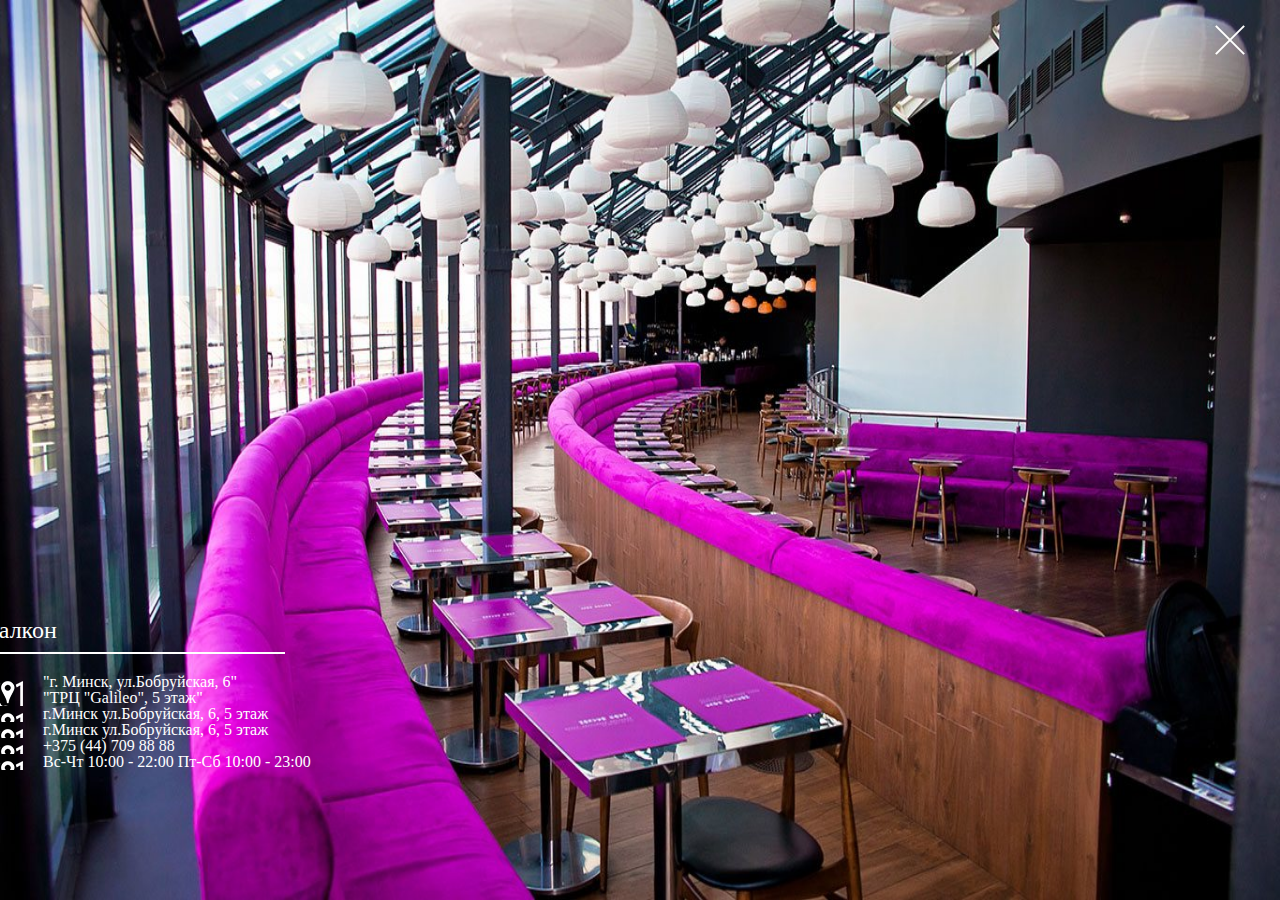
<file: balcony.html>
<!-- Сообщаем браузеру как стоит обрабатывать эту страницу -->
<!DOCTYPE html>
<!-- Оболочка документа, указываем язык содержимого -->
<html lang="ru">
	<!-- Заголовок страницы, контейнер для других важных данных (не отображается) -->
	<head>
		<!-- Заголовок страницы в браузере -->
		<title>Balcony</title>
		<!-- Адаптив -->
		<meta name="viewport" content="width=device-width">
		<!-- Подключаем CSS -->
		<link rel="stylesheet" href="css/style_balcony.css" />
		<!-- Кодировка страницы -->
		<meta charset="UTF-8">
		
	</head>
	<!-- Отображаемое тело страницы -->
	<body>
		<div class="info">
			<div class="container modal_desc"> 		
			<div class="items">
				<div class="row">
					<div class="modal_name">Балкон</div>
				</div>
				<div class="row">
					<div class="modal_adres">
						"г. Минск, ул.Бобруйская, 6"
						<br>
						"ТРЦ "Galileo", 5 этаж"
					</div>
					<div class="modal_adres">г.Минск ул.Бобруйская, 6, 5 этаж</div>
					<div class="modal_adres">г.Минск ул.Бобруйская, 6, 5 этаж</div>
					<div class="modal_phone">+375 (44) 709 88 88</div>
					<div class="modal_time">Вс-Чт 10:00 - 22:00 Пт-Сб 10:00 - 23:00</div>
				</div>
				<div class="row"></div>
			</div>
			</div>
		</div>
		<a class="esc" href="index.html"></a>
	</body>
</html>
</file>
<file: css/style_balcony.css>
/*Обнуление*/
*{padding:0;margin:0;border:0;}
*,*:before,*:after{-moz-box-sizing:border-box;-webkit-box-sizing:border-box;box-sizing:border-box;}
:focus,:active{outline:none;}
a:focus,a:active{outline:none;}
nav,footer,header,aside{display:block;}
html,body{height:100%;width:100%;font-size:100%;line-height:1;font-size:14px;-ms-text-size-adjust:100%;-moz-text-size-adjust:100%;-webkit-text-size-adjust:100%;}
input,button,textarea{font-family:inherit;}
input::-ms-clear{display:none;}
button{cursor:pointer;}
button::-moz-focus-inner{padding:0;border:0;}
a,a:visited{text-decoration:none;}
a:hover{text-decoration:none;}
ul li{list-style:none;}
img{vertical-align:top;}
h1,h2,h3,h4,h5,h6{font-size:inherit;font-weight:inherit;}
/*--------------------*/

.info{
    display: block;
    width: 100%;
    height: 100%;
    background: url('../img/balcon_main.jpg') 0 0/100% 100% no-repeat;
}


.items{
    position: absolute;

    color: #ffffff;
    bottom: 130px;
    font-size: 16px;
}

.row{
    margin-left: -15px;
    margin-right: -15px;
}

.modal_name{
    font-size: 24px;
    max-width: 300px;
    border-bottom: 2px solid #ffffff;
    margin-bottom: 20px;
    padding-bottom: 10px;
}


.modal_adres{
    padding-left: 58px;
    background: url('../img/sprite.png') -10px -9px no-repeat;
}

.modal_phone{
    background-position: 0 -90x;
    padding-left: 58px;
    background: url('../img/sprite.png') -10px -9px no-repeat;
}

.modal_time{
    background-position: 0 -171px;
    padding-left: 58px;
    background: url('../img/sprite.png') -10px -9px no-repeat;
}

.esc{
    position: absolute;
    top: 20px;
    right: 30px;
    cursor: pointer;
    display: block;
    width: 40px;
    height: 40px;
}


.esc:before,
.esc:after
{
    content: "";

    background: #ffffff;
    width: 40px;
    height: 2px;
    cursor: pointer;
    transform: rotate(-45deg);
    position: absolute;
    top: 19px;
}

.esc:after{
    content: "";
    transform: rotate(45deg);
}

/*--------------
.info:after{
    content: "";
    position: absolute;
    top: 0;
    left: 0;
    bottom: 0;
    right: 0;
    background: rgba(0, 0, 0, 0.6);
}
------*/
</file>
